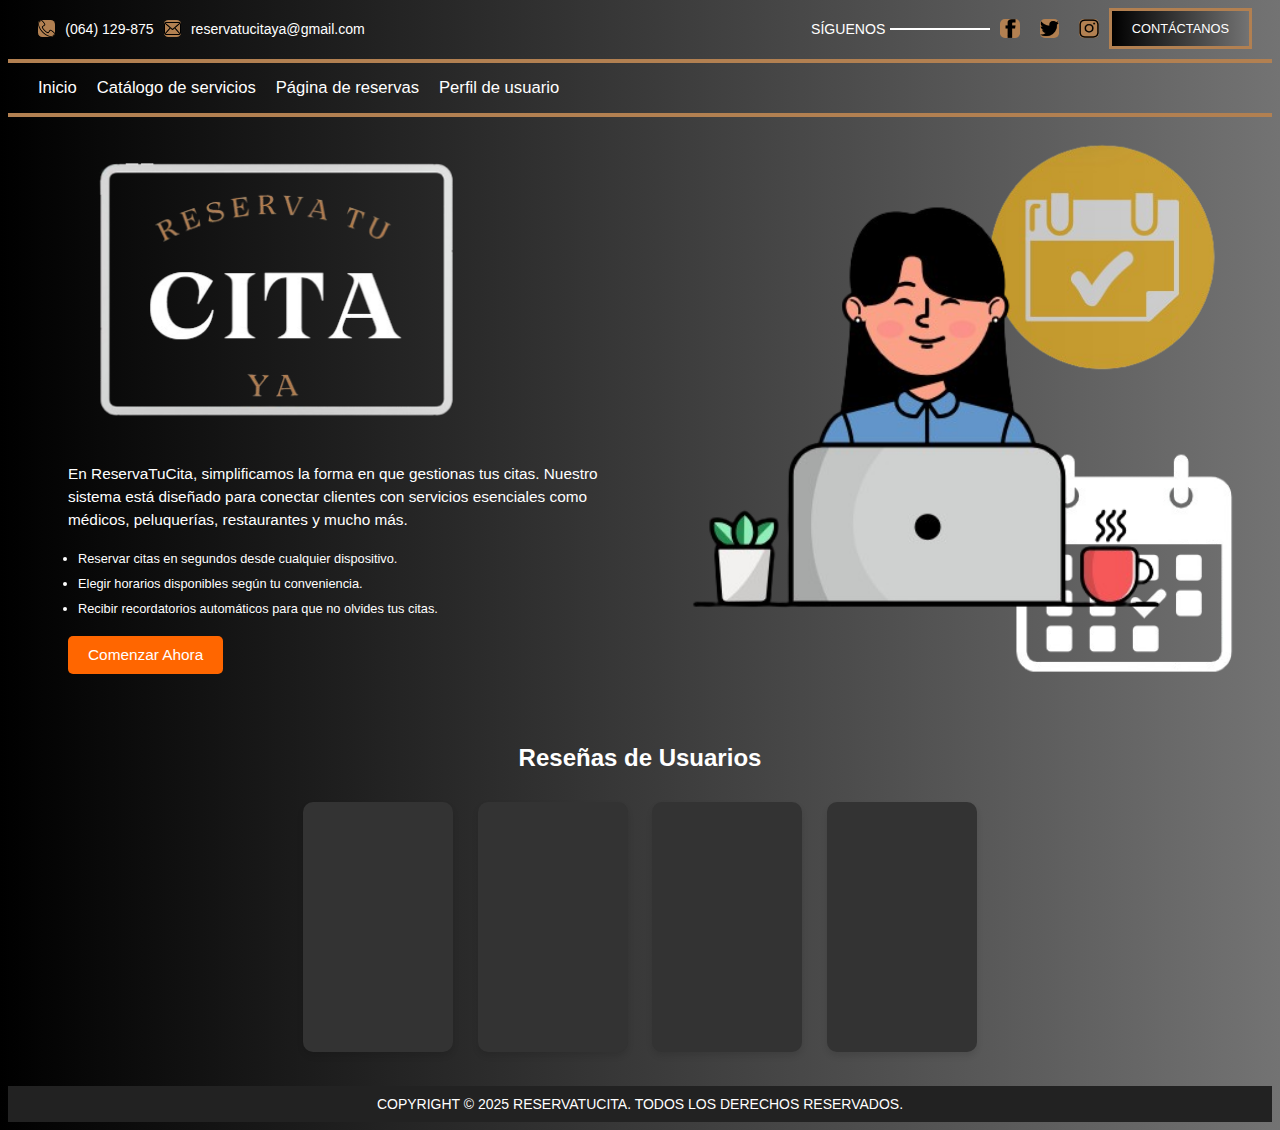
<file: index.html>
<!DOCTYPE html>
<html lang="es">
<head>
    <meta charset="UTF-8">
    <meta name="viewport" content="width=device-width, initial-scale=1.0">
    <title>ReservaTuCita</title>
    <link rel="stylesheet" href="css/style.css">
</head>
<body>
    <header>
        <div class="contact-info">
            <img src="img/phone.png" alt="" class="icono">
            <span class="letra"> (064) 129-875 </span>
            <img src="img/email.png" alt="" class="icono"> 
            <span class="letra"> reservatucitaya@gmail.com  </span> 
            
            

        </div>
        <div class="contact-info2">
            <span class="letra" >  SÍGUENOS </span>
            <span class="palo"></span>
            <img src="img/FB.png" alt="" class="icono">
            <img src="img/twitter (2).png" alt="" class="icono">
            <img src="img/instagram.png" alt="" class="icono">
            <span class="contacto">CONTÁCTANOS</span>

        </div>
      
    </header>
    <nav>
        <a href="index.html">Inicio</a>
        <a href="catologo.html">Catálogo de servicios</a>
        <a href="reservas.html">Página de reservas</a>
        <a href="perfilUsuario.html">Perfil de usuario</a>
    </nav>

   <div class="principal-body">
    <div class="izquierda">
    <div class="hero">
        <img src="img/img4.png" alt="titulo" class="imgtitulo">
        <p>En ReservaTuCita, simplificamos la forma en que gestionas tus citas. Nuestro sistema está diseñado para conectar clientes con servicios esenciales como médicos, peluquerías, restaurantes y mucho más.</p>
        <ul class="lista">
            <li class="lista">Reservar citas en segundos desde cualquier dispositivo.</li>
            <li class="lista">Elegir horarios disponibles según tu conveniencia.</li>
            <li class="lista">Recibir recordatorios automáticos para que no olvides tus citas.</li>
        </ul>
        <a href="inicio.html" class="cta-button">Comenzar Ahora</a>
    </div>
</div>
<div class="derecha">
    <div class="style-img">
        <img src="img/imagen2.png" alt="calendario" class="imgedit2" >
        <img src="img/imagen3.png" alt="calendario" class="imgedit" >
        <img src="img/imagen1.png" alt="escritorio" class="imgedit3" >
    </div>
</div>

</div> 
    <div class="user-reviews">
        <h2>Reseñas de Usuarios</h2>
        <div class="review"></div>
        <div class="review"></div>
        <div class="review"></div>
        <div class="review"></div>
    </div>

    <footer>
        COPYRIGHT © 2025 RESERVATUCITA. TODOS LOS DERECHOS RESERVADOS.
    </footer>
</body>
</html>
</file>
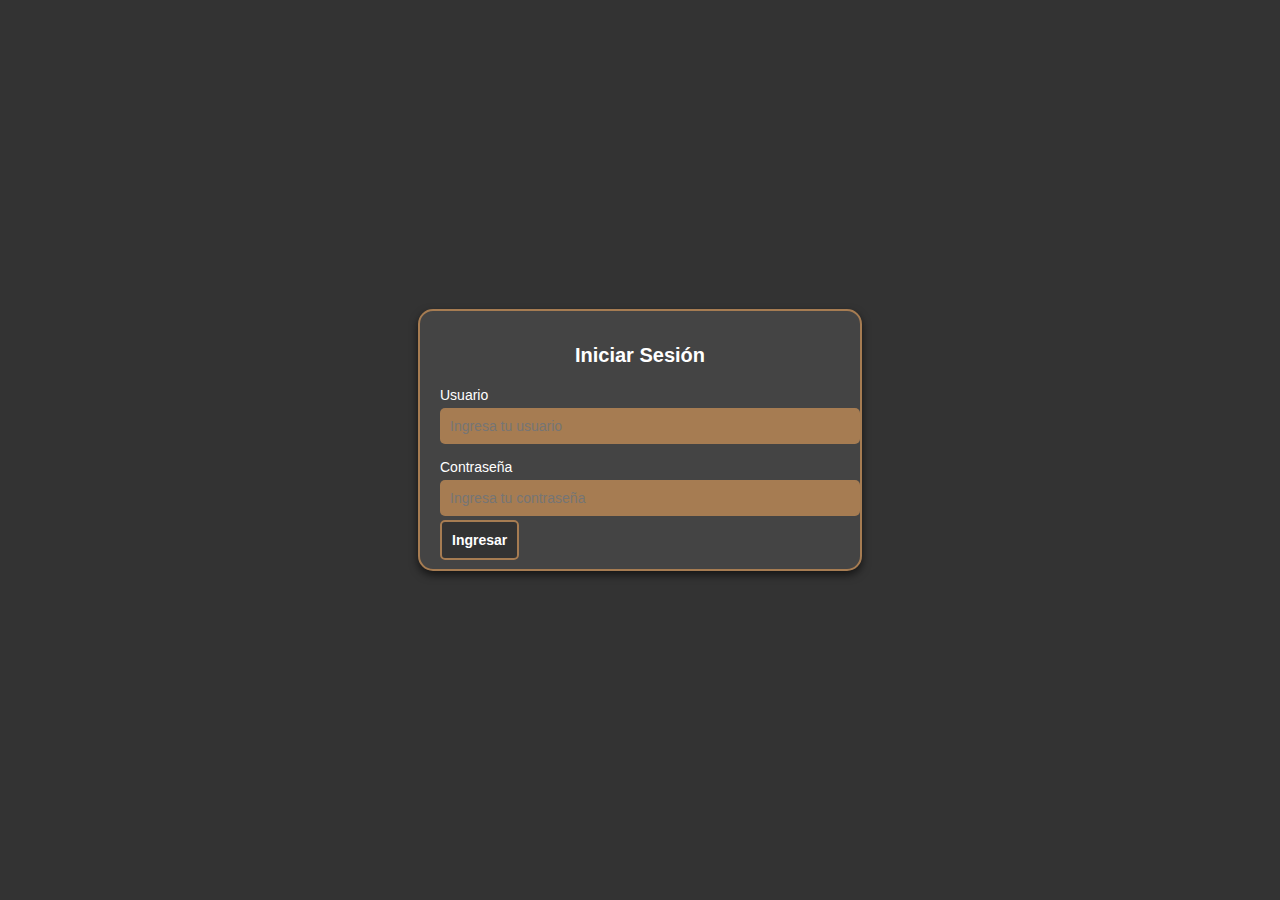
<file: inicio.html>
<!DOCTYPE html>
<html lang="en">
<head>
    <meta charset="UTF-8">
    <meta name="viewport" content="width=device-width, initial-scale=1.0">
    <title>Document</title>
    <link rel="stylesheet" href="css/inicio.css">
</head>
<body>
    <div class="login-container">
        <h1>Iniciar Sesión</h1>
        <form action="#" method="post">
            <label for="usuario">Usuario</label>
            <input type="text" id="usuario" name="usuario" placeholder="Ingresa tu usuario" required>

            <label for="password">Contraseña</label>
            <input type="password" id="password" name="password" placeholder="Ingresa tu contraseña" required>

            <a href="catologo.html" class="button">Ingresar</a>
        </form>
    </div>
</body>
</html>
</file>
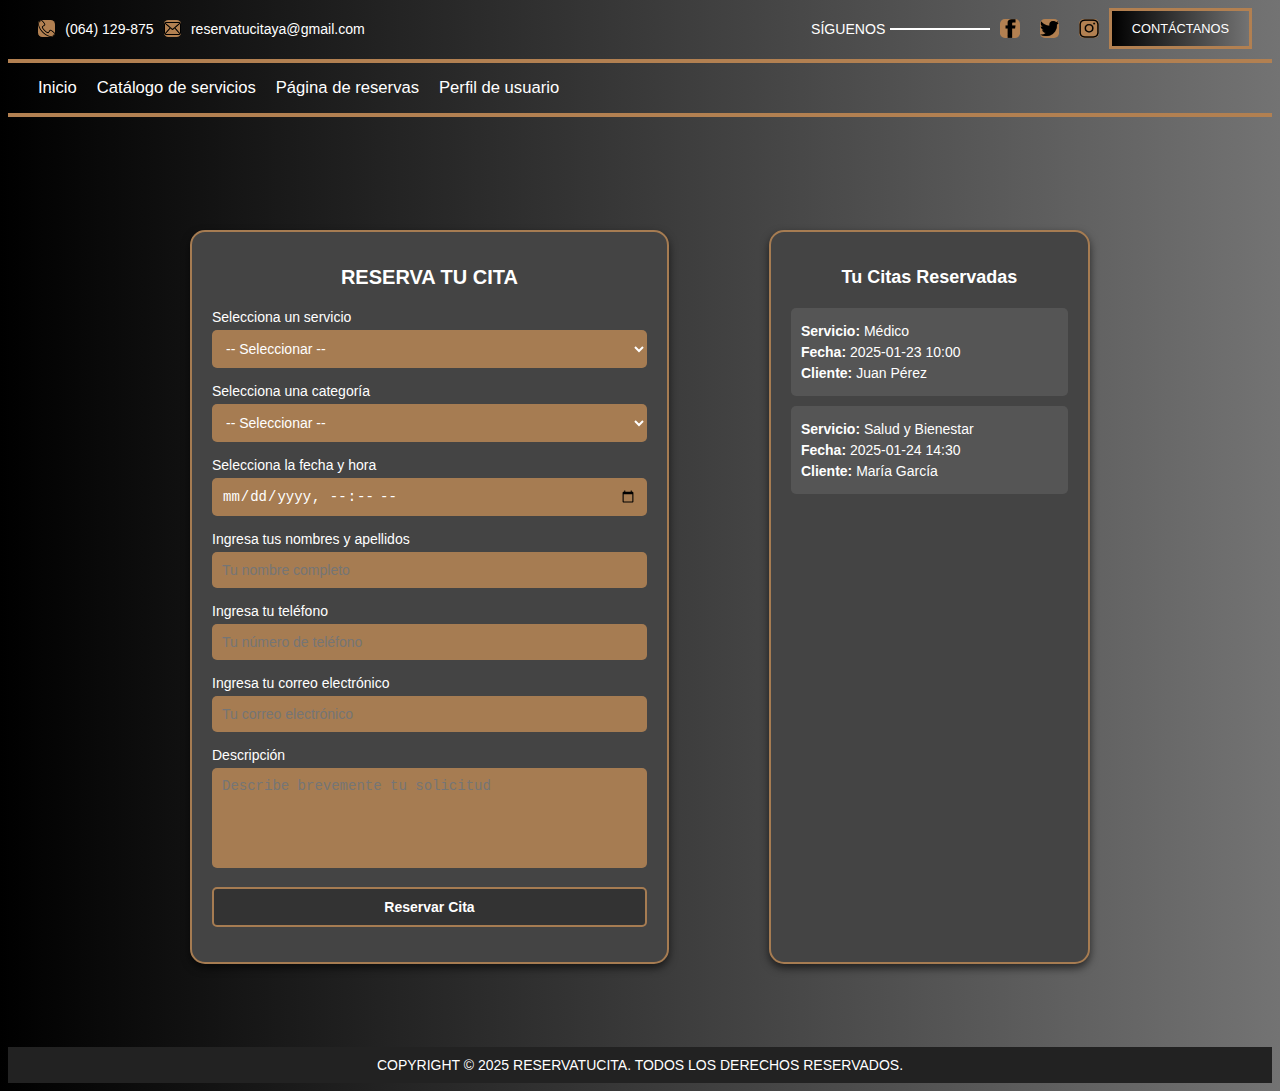
<file: reservas.html>
<!DOCTYPE html>
<html lang="es">
<head>
    <meta charset="UTF-8">
    <meta name="viewport" content="width=device-width, initial-scale=1.0">
    <title>ReservaTuCita</title>
    <link rel="stylesheet" href="css/style.css">
    <link rel="stylesheet" href="css/reservas.css">
</head>
<body>
    <header>
        <div class="contact-info">
            <img src="img/phone.png" alt="" class="icono">
            <span class="letra"> (064) 129-875 </span>
            <img src="img/email.png" alt="" class="icono"> 
            <span class="letra"> reservatucitaya@gmail.com  </span>

        </div>
        <div class="contact-info2">
            <span class="letra" >  SÍGUENOS </span>
            <span class="palo"></span>
            <img src="img/FB.png" alt="" class="icono">
            <img src="img/twitter (2).png" alt="" class="icono">
            <img src="img/instagram.png" alt="" class="icono">
            <span class="contacto">CONTÁCTANOS</span>

        </div>
      
    </header>
    <nav>
        <a href="index.html">Inicio</a>
        <a href="catologo.html">Catálogo de servicios</a>
        <a href="reservas.html">Página de reservas</a>
        <a href="perfilUsuario.html">Perfil de usuario</a>
    </nav>
<div class="body1">
    <div class="main-container">
        <div class="form-container">
            <h1>RESERVA TU CITA</h1>
            <form action="#" method="post">
                <label for="servicio">Selecciona un servicio</label>
                <select id="servicio" name="servicio" required>
                    <option value="">-- Seleccionar --</option>
                    <option value="medico">Médico</option>
                    <option value="salud">Salud y Bienestar</option>
                    <option value="restaurante">Restaurante</option>
                    <!-- Agregar más opciones según sea necesario -->
                </select>

                <label for="categoria">Selecciona una categoría</label>
                <select id="categoria" name="categoria" required>
                    <option value="">-- Seleccionar --</option>
                    <option value="categoria1">Categoría 1</option>
                    <option value="categoria2">Categoría 2</option>
                </select>

                <label for="fecha">Selecciona la fecha y hora</label>
                <input type="datetime-local" id="fecha" name="fecha" required>

                <label for="nombre">Ingresa tus nombres y apellidos</label>
                <input type="text" id="nombre" name="nombre" placeholder="Tu nombre completo" required>

                <label for="telefono">Ingresa tu teléfono</label>
                <input type="tel" id="telefono" name="telefono" placeholder="Tu número de teléfono" required>

                <label for="correo">Ingresa tu correo electrónico</label>
                <input type="email" id="correo" name="correo" placeholder="Tu correo electrónico" required>

                <label for="descripcion">Descripción</label>
                <textarea id="descripcion" name="descripcion" placeholder="Describe brevemente tu solicitud"></textarea>

                <button type="submit">Reservar Cita</button>
            </form>
        </div>

        <div class="reservations-container">
            <h2>Tu Citas Reservadas</h2>
            <div class="reservation-item">
                <p><strong>Servicio:</strong> Médico</p>
                <p><strong>Fecha:</strong> 2025-01-23 10:00</p>
                <p><strong>Cliente:</strong> Juan Pérez</p>
            </div>
            <div class="reservation-item">
                <p><strong>Servicio:</strong> Salud y Bienestar</p>
                <p><strong>Fecha:</strong> 2025-01-24 14:30</p>
                <p><strong>Cliente:</strong> María García</p>
            </div>
            <!-- Más reservas aquí -->
        </div>
    </div>

</div>
  
    <footer>
        COPYRIGHT © 2025 RESERVATUCITA. TODOS LOS DERECHOS RESERVADOS.
    </footer>
</body>
</html>
</file>
<file: css/style.css>
*{
    box-sizing: border-box;
}

body {
    font-family: Arial, Helvetica, sans-serif;
    background: linear-gradient(to right, black, #737373);
    color: #fff;

}
.principal-body{
    display: flex;
    width: 100%;
    height: auto;

}
header {
    padding: 10px 20px;
    display: flex;
    justify-content: space-between;
    color: #fff;

}
nav{
    padding: 15px 20px;
    display: flex;
    justify-content: start;
    align-items: center;
    color: #fff;
    border-top: 4px solid #b28051 ;
    border-bottom: 4px solid #b28051 ;
}
nav a{

    color: #fff;
    text-decoration: none;
    margin: 0 10px;
    font-size:1.3vw;

}
header a {
    color: #fff;
    text-decoration: none;
    margin: 0 10px;
    padding-bottom: 5px;
}
.icono{
    background-color: #b28051;
    border-radius: 25%;
    width: 3%;
    height:auto;
    margin-left: 10px;
    margin-right: 10px;

    
}
.contact-info {
    margin-top:-10px ;
    font-size: 1.1vw;
    display: flex;
    align-items: center;
}
.palo{
    border: 1px solid white;
    width: 100px;
    margin-left: 5px;
}
.contacto{
    border: 3px solid #b28051 ;
    padding: 10px 20px;
    font-size: 1vw;
    background: linear-gradient(to right, black, #737373);
}
.contact-info2 {
    margin-top:-10px ;
    font-size: 1.1vw;
    display: flex;
    align-items: center;
    justify-content: end;
}


.hero {
    padding: 30px;
    text-align: start;
    position: relative;

}
.imgtitulo{
    width: 70%;
    height: auto;
    margin-left: 40px;
}
.izquierda{

    width: 50%;
    height: auto;

}
.derecha{
    width: 50%;
    height: auto;
    position: relative;
    display: flex;
    justify-content: center; /* Centra horizontalmente */
    align-items: center; /* Centra verticalmente */
}
.imgedit2{
    position: absolute; /* Se posiciona encima */
    width: 50%;
    height: auto;
    bottom: 0;
    left: 50%;


}
.imgedit3{
    position: absolute; /* Se posiciona encima */
    width: 90%;
    height: auto;
    top: 0;
    left: 0;

}
.imgedit{
    position: absolute; /* Se posiciona encima */
    width: 50%;
    height: auto;
    top: 0;
    left: 50%;

}
.hero p {
    margin: 20px 0 20px 30px;
    line-height: 1.5;
    font-size: 1.2vw;
    
    
}
.lista{
    margin: 10px 0;
    font-size: 1vw;
}
.cta-button {
    background-color: #ff6600;
    color: #fff;
    padding: 10px 20px;
    text-decoration: none;
    font-size: 1.2vw;
    border-radius: 5px;
    display: inline-block;
    margin-top: 10px;
    margin-left: 30px;
}

.features {
    background-color: #222;
    padding: 20px;
    text-align: left;
}

.user-reviews {
    color: #fff;
    padding: 20px;
    text-align: center;
}

.user-reviews h2 {
    margin-bottom: 20px;
}

.review {
    display: inline-block;
    width: 150px;
    height: 250px;
    background-color: #333;
    margin: 10px;
    border-radius: 10px;
    box-shadow: 0 4px 6px rgba(0, 0, 0, 0.1);
}

footer {
    background-color: #222;
    text-align: center;
    color: #fff;
    padding: 10px 0;
    font-size: 14px;
}
</file>
<file: css/inicio.css>
body {
    font-family: Arial, sans-serif;
    margin: 0;
    padding: 0;
    background-color: #333;
    color: #fff;
    display: flex;
    justify-content: center;
    align-items: center;
    min-height: 100vh;
    text-decoration: none;
}

.login-container {
    background-color: #444;
    border-radius: 15px;
    padding: 20px;
    box-shadow: 0 4px 8px rgba(0, 0, 0, 0.6);
    border: 2px solid #a67c52;
}

.login-container {
    width: 100%;
    max-width: 400px;
    margin: 0 auto 20px auto;
}

.login-container h1 {
    font-size: 20px;
    text-align: center;
    margin-bottom: 20px;
}

.login-container label {
    display: block;
    margin-bottom: 5px;
    font-size: 14px;
}

.login-container input,
.login-container .button {
    width: 100%;
    padding: 10px;
    margin-bottom: 15px;
    border-radius: 5px;
    border: none;
    background-color: #a67c52;
    color: #fff;
    font-size: 14px;
    text-decoration: none;
}

.login-container .button {
    background-color: #333;
    border: 2px solid #a67c52;
    cursor: pointer;
    font-weight: bold;
    text-decoration: none;
}
.login-container .button:hover {
    background-color: #555;
    text-decoration: none;
}
a{
    color: #fff;
    text-decoration: none;
}
</file>
<file: css/reservas.css>
.body1 {
    font-family: Arial, sans-serif;
    margin-top: 30px;
    padding: 0;
    color: #fff;
    display: flex;
    justify-content: center;
    align-items: center;
    min-height: 100vh;
}

.main-container {
    display: flex;
    justify-content: space-between;
    gap: 100px;
    width: 90%;
    max-width: 900px;

}

.form-container {
    background-color: #444;
    border-radius: 15px;
    padding: 20px;
    width: 60%;
    box-shadow: 0 4px 8px rgba(0, 0, 0, 0.6);
    border: 2px solid #a67c52;
}

.form-container h1 {
    font-size: 20px;
    text-align: center;
    margin-bottom: 20px;
}

.form-container label {
    display: block;
    margin-bottom: 5px;
    font-size: 14px;
}

.form-container input,
.form-container select,
.form-container textarea,
.form-container button {
    width: 100%;
    padding: 10px;
    margin-bottom: 15px;
    border-radius: 5px;
    border: none;
    background-color: #a67c52;
    color: #fff;
    font-size: 14px;
}

.form-container textarea {
    resize: none;
    height: 100px;
}

.form-container button {
    background-color: #333;
    border: 2px solid #a67c52;
    cursor: pointer;
    font-weight: bold;
}

.form-container button:hover {
    background-color: #555;
}

.reservations-container {
    background-color: #444;
    border-radius: 15px;
    padding: 20px;
    width: 40%;
    box-shadow: 0 4px 8px rgba(0, 0, 0, 0.6);
    border: 2px solid #a67c52;
}

.reservations-container h2 {
    font-size: 18px;
    margin-bottom: 20px;
    text-align: center;
}

.reservation-item {
    background-color: #555;
    padding: 10px;
    margin-bottom: 10px;
    border-radius: 5px;
}

.reservation-item p {
    margin: 5px 0;
    font-size: 14px;
}

@media (max-width: 768px) {
    .main-container {
        flex-direction: column;
    }

    .form-container, .reservations-container {
        width: 100%;
    }
}
</file>
